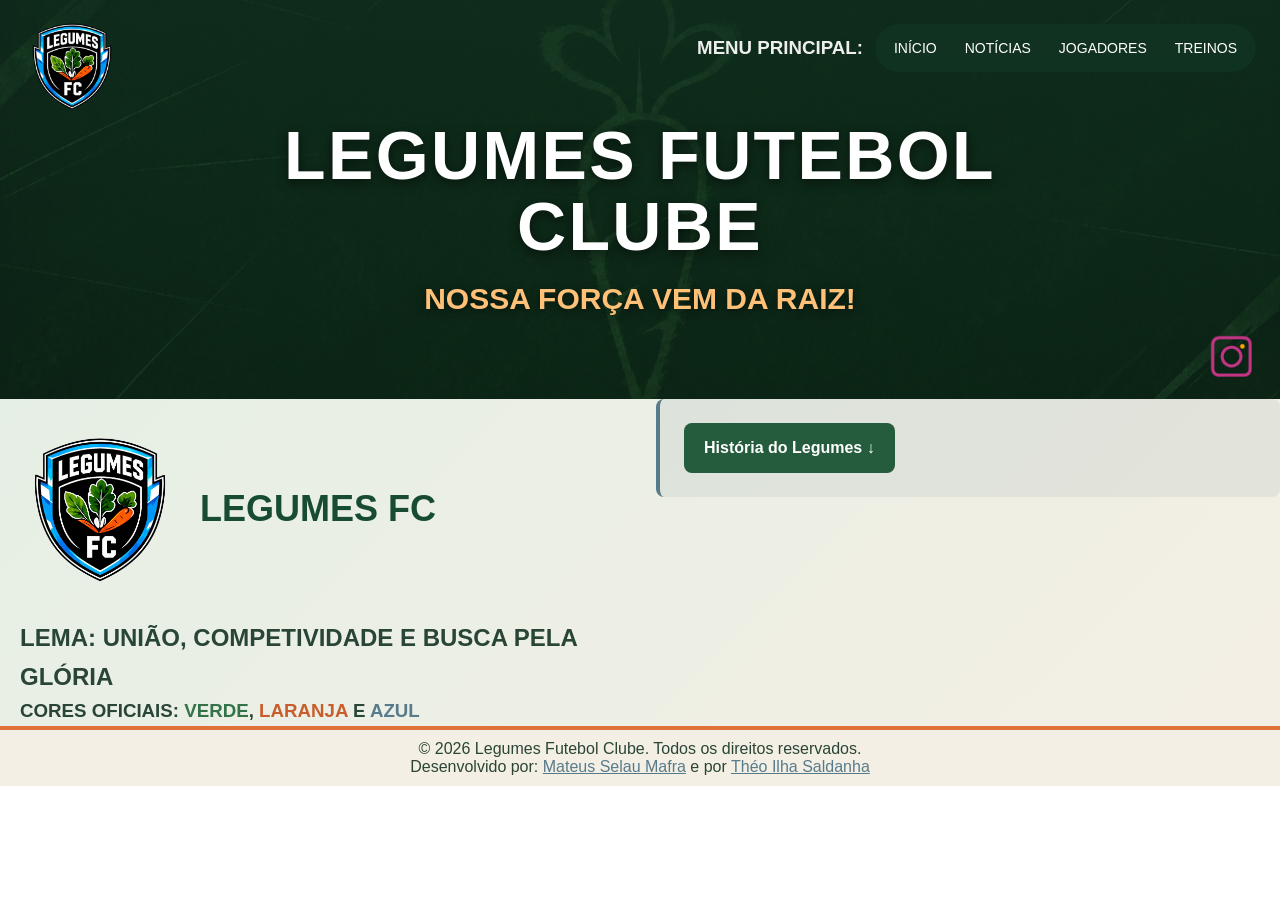
<file: index.html>
<!DOCTYPE html>
    <html lang="pt-br">
    <head>
        <meta charset="UTF-8">
        <meta name="viewport" content="width=device-width, initial-scale=1.0">
        <link rel="stylesheet" href="estilos.css">
        <link rel="icon" type="image/png" href="imagens/Emblema.png">
        <title>Site oficial | Legumes Futebol Clube </title>
    </head>
    <body>
        <header class="cabeçalho">
            <hgroup>
            <h1 id="titulo-principal">LEGUMES FUTEBOL CLUBE</h1>
            <h2>NOSSA FORÇA VEM DA RAIZ!</h2>
            </hgroup>
            <nav id="menu">
                <h3 id="branco">MENU PRINCIPAL:</h3>
                <ol>
                    <li><a href="index.html">Início</a></li>
                    <li><a href="noticias.html">Notícias</a></li>
                    <li><a href="jogadores.html">Jogadores</a></li>
                    <li><a href="treinos.html">Treinos</a></li>
                </ol>
            </nav>
           <a href="https://www.instagram.com/legumes.fc?utm_source=qr&srtk=MWgweGMyc3o5dWp1cw==" target="_blank" rel="noopener noreferrer" aria-label="Visite o Instagram do Legumes Futebol Clube">
                <img src="imagens/instagram.png" alt="Instagram do Clube" class="instagram">
            </a>
            <img src="imagens/Emblema.png" alt="Logo do Legumes Futebol Clube" class="logo">
        </header>
        <article id="conteudo1">
            <section class="texto">
                <figure>
                    <img src="imagens/Emblema.png" alt="Logo do Legumes Futebol Clube" id="logo1">
                    <h1 id="nome-clube">LEGUMES FC</h1>
                </figure>
                <h2 class="lema">Lema: União, Competividade e Busca pela glória</h2>
                <h3 class="cores">Cores Oficiais: <span id="verde">Verde</span>, <span id="laranja">laranja</span> e <span id="azul">Azul</span></h3>
                <details class="historia">
                    <summary>História do Legumes</summary>
                    <p>A história do <a href="index.html">Legumes FC</a> começa quando cinco colegas, que tinham o costume de realizar trabalhos escolares juntos, tiveram a ideia de criar um clube para disputar partidas e representar algo em conjunto.
                     Foi então que o então capitão, Heitor, conhecido pelo apelido de Picanha, sugeriu o nome <strong>Legumes FC</strong>, criando uma antítese entre o seu apelido e o nome do clube.
                     Após a aprovação de todos, o nome foi oficialmente escolhido. Desde então, o Legumes FC vem disputando partidas de diversas modalidades, sempre carregando seu lema consigo, União, Competividade e Busca pela glória.</p>
                </details>
            </section>
        </article>
    </body>
    <footer class="rodape">
        <p>© 2026 Legumes Futebol Clube. Todos os direitos reservados.</p>
        <p>Desenvolvido por: <a href="https://www.instagram.com/mateussmafra?utm_source=ig_web_button_share_sheet&xtok=ZDNlZDc0MzIxNw==" target="_blank" rel="noopener noreferrer">Mateus Selau Mafra</a> e por <a href="https://www.instagram.com/saldanha.th?utm_source=ig_web_button_share_sheet&cplk=ZDNlZDc0MzIxNw==" target="_blank" rel="noopener noreferrer">Théo Ilha Saldanha</a></p>
    </footer>
</html>
</file>
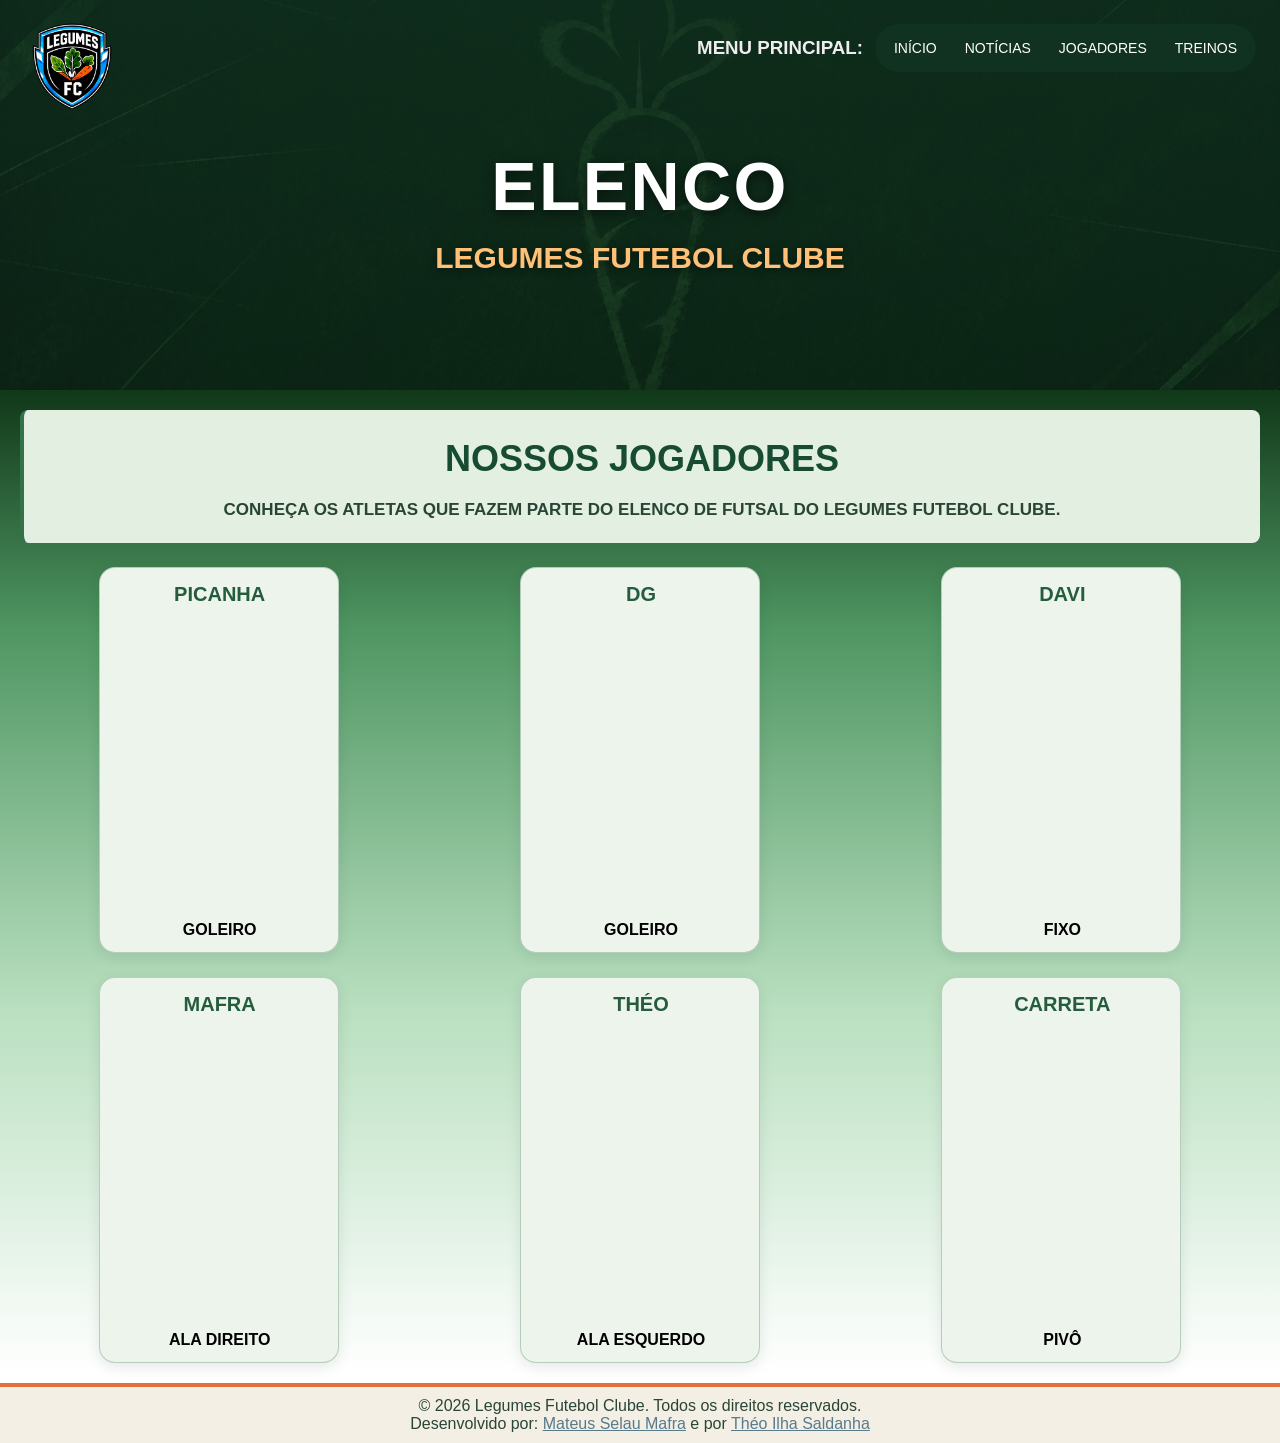
<file: jogadores.html>
<!DOCTYPE html>
<html lang="pt-br">
<head>
	<meta charset="UTF-8">
        <meta name="viewport" content="width=device-width, initial-scale=1.0">
        <link rel="stylesheet" href="estilos.css">
        <link rel="icon" type="image/png" href="imagens/Emblema.png">
        <title>Jogadores | Legumes Futebol Clube</title>
</head>
<body>
<header class="cabeçalho">
	<hgroup>
		<h1 id="titulo-principal">ELENCO</h1>
		<h2>LEGUMES FUTEBOL CLUBE</h2>
	</hgroup>
	<img class="logo" src="imagens/Emblema.png" alt="Logo do Legumes Futebol Clube">
	<nav id="menu">
		<h3 id="branco">MENU PRINCIPAL:</h3>
		<ol>
			<li><a href="index.html">Início</a></li>
            <li><a href="noticias.html">Notícias</a></li>
            <li><a href="jogadores.html">Jogadores</a></li>
            <li><a href="treinos.html">Treinos</a></li>
		</ol>
	</nav>
</header>
<article id="conteudo">
	<span class="historia">
		<h1><strong>NOSSOS JOGADORES</strong></h1>
		<h3>Conheça os atletas que fazem parte do elenco de futsal do Legumes Futebol Clube.</h3>
	</span>
	<div class="galeria-pessoas">
		<figure class="fotoPessoa">
			<h3 class="nome-jogador">PICANHA</h3>
			<div class="foto-flip">
				<div class="foto-flip-inner">
					<img src="imagens/picanha.png" alt="Jogador 1" >
					<img class="foto-hover" src="imagens/descricao1.jpg" alt="Descrição do Jogador 1">
					<span class="numero-jogador">01</span>
				</div>
			</div>

			<figcaption><br>Goleiro</figcaption>
		</figure>
		<figure class="fotoPessoa">
			<h3 class="nome-jogador">DG</h3>
			<div class="foto-flip">
				<div class="foto-flip-inner">
					<img src="imagens/dg.png" alt="Jogador 6">
					<img class="foto-hover" src="imagens/descricao6.jpg" alt="Descrição do Jogador 6">
					<span class="numero-jogador">98</span>
				</div>
			</div>

			<figcaption><br>goleiro </figcaption>
		</figure>
		<figure class="fotoPessoa">
			<h3 class="nome-jogador">DAVI</h3>
			<div class="foto-flip">
				<div class="foto-flip-inner">
					<img src="imagens/davi.jpeg" alt="Jogador 2" >
					<img class="foto-hover" src="imagens/descricao2.png" alt="Descrição do Jogador 2" >
					<span class="numero-jogador">19</span>
				</div>
			</div>
			
			<figcaption> <br>Fixo</figcaption>
		</figure>
		<figure class="fotoPessoa">
			<h3 class="nome-jogador">MAFRA</h3>
			<div class="foto-flip">
				<div class="foto-flip-inner">
					<img src="imagens/mafra.jpeg" alt="Jogador 3">
					<img class="foto-hover" src="imagens/descricao3.jpg" alt="Descrição do Jogador 3">
					<span class="numero-jogador">36</span>
				</div>
			</div>

			<figcaption><br>Ala Direito</figcaption>
		</figure>
		<figure class="fotoPessoa">
			<h3 class="nome-jogador">THÉO</h3>
			<div class="foto-flip">
				<div class="foto-flip-inner">
					<img src="imagens/natalio.jpeg" alt="Jogador 4" >
					<img class="foto-hover" src="imagens/descricao4.jpg" alt="Descrição do Jogador 4">
					<span class="numero-jogador">20</span>
				</div>
			</div>

			<figcaption><br>Ala Esquerdo</figcaption>
		</figure>
		<figure class="fotoPessoa">
			<h3 class="nome-jogador">CARRETA</h3>
			<div class="foto-flip">
				<div class="foto-flip-inner">
					<img src="imagens/carreta.jpeg" alt="Jogador 5">
					<img class="foto-hover" src="imagens/descricao5.jpg" alt="Descrição do Jogador 5">
					<span class="numero-jogador">11</span>
				</div>
			</div>

			<figcaption><br>Pivô</figcaption>
		</figure>
	</div>
</article>
<footer class="rodape">
	<p>© 2026 Legumes Futebol Clube. Todos os direitos reservados.</p>
    <p>Desenvolvido por: <a href="https://www.instagram.com/mateussmafra?utm_source=ig_web_button_share_sheet&xtok=ZDNlZDc0MzIxNw==" target="_blank" rel="noopener noreferrer">Mateus Selau Mafra</a> e por <a href="https://www.instagram.com/saldanha.th?utm_source=ig_web_button_share_sheet&cplk=ZDNlZDc0MzIxNw==" target="_blank" rel="noopener noreferrer">Théo Ilha Saldanha</a></p>
</footer>
</body>
</html>
</file>
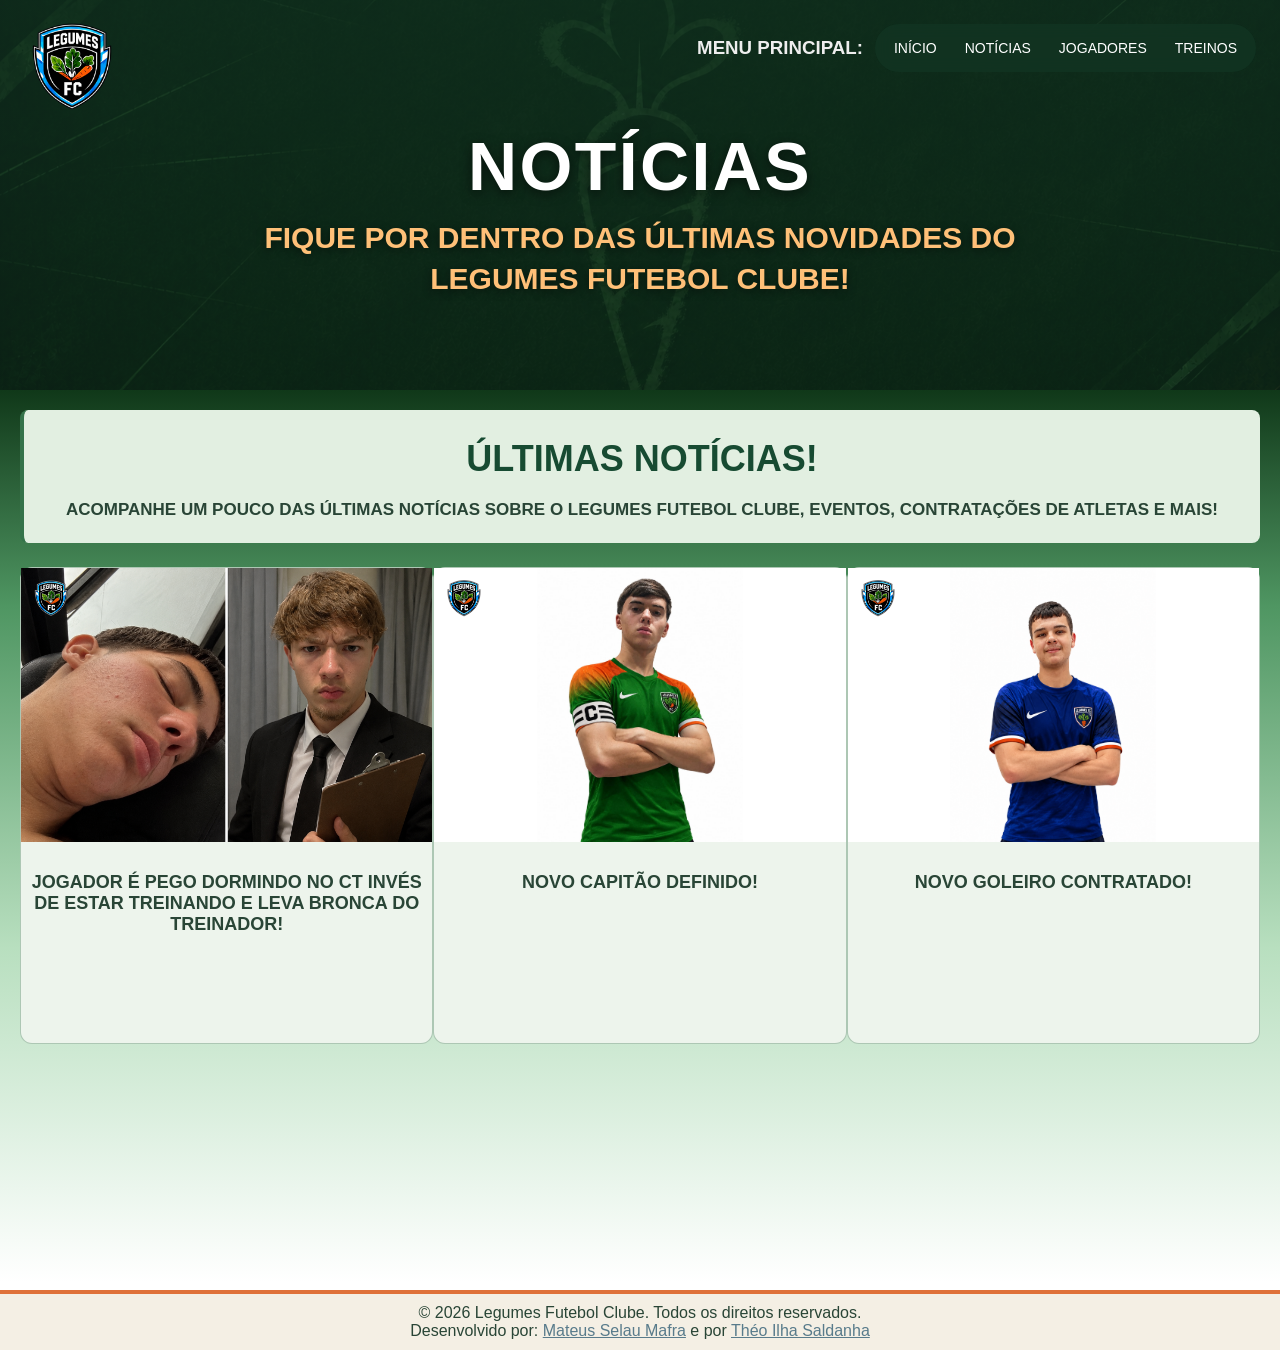
<file: noticias.html>
<!DOCTYPE html>
<html lang="pt-br">
<head>
    <meta charset="UTF-8">
    <meta name="viewport" content="width=device-width, initial-scale=1.0">
    <link rel="stylesheet" href="estilos.css">
    <link rel="icon" type="image/png" href="imagens/Emblema.png">
    <title>Notícias | Legumes Futebol Clube</title>
</head>
<body>
    <header class="cabeçalho">

        <hgroup>
            <h1 id="titulo-principal">NOTÍCIAS</h1>
            <h2>FIQUE POR DENTRO DAS ÚLTIMAS NOVIDADES DO LEGUMES FUTEBOL CLUBE!</h2>
        </hgroup>
    <nav id="menu">
        <h3 id="branco">MENU PRINCIPAL:</h3>
        <ol>
            <li><a href="index.html">Início</a></li>
            <li><a href="noticias.html">Notícias</a></li>
            <li><a href="jogadores.html">Jogadores</a></li>
            <li><a href="treinos.html">Treinos</a></li>
        </ol>
    </nav>
    <img src="imagens/Emblema.png" alt="Logo do Legumes Futebol Clube" class="logo">
    </header>
    <article id="conteudo">
        <section class="texto">
            <span class="historia">
                <h1><strong>Últimas Notícias!</strong></h1>
                <h3>Acompanhe um pouco das últimas notícias sobre o Legumes Futebol Clube, Eventos, Contratações de atletas e mais!</h3>
            </span>
            <div class="noticias-grade">
            <figure class="noticia">
                <img class="emblema-noticia" src="imagens/Emblema.png" alt="Emblema do Legumes FC">
                <img src="imagens/noticia-1.png" alt="Notícia 1">
                <figcaption>
                    <strong>Jogador é pego dormindo no ct invés de estar treinando e leva bronca do treinador!</strong>
                    <p class="noticia-texto">Puskas chega no centro de treinamento e encontra o jogador Picanha(Heitor) deitado cochilando na cadeira enquanto os jogadores já estão aquecendo, jogador leva bronca e rapidamente já vai para o gramado começar os aquecimentos.</p>
                </figcaption>
            </figure>
            <figure class="noticia">
                <img class="emblema-noticia" src="imagens/Emblema.png" alt="Emblema do Legumes FC">
                <div class="noticia-imagem-fundo">
                    <img src="imagens/noticia-2.jpeg" alt="Notícia 2">
                </div>
                <figcaption>
                    <strong>Novo capitão definido!</strong>
                    <p class="noticia-texto">Após decisão do próprio ex-capitão, Théo é escolhido como novo capitão dos Legumes FC, e terá a responsabilidade de liderar o time em campo e fora dele.</p>
                </figcaption>
            </figure>
            <figure class="noticia">
                <img class="emblema-noticia" src="imagens/Emblema.png" alt="Emblema do Legumes FC">
                <div class="noticia-imagem-fundo">
                    <img src="imagens/noticia-3.png" alt="Notícia 3">
                </div>
                <figcaption>
                    <strong>Novo goleiro contratado!</strong>
                    <p class="noticia-texto">DG (Douglas) é contratado pelo Legumes FC! Após estudo de Scout dos Legumes FC, chegam a um acordo com o goleiro DG, o goleiro chega com expectativas de suprir a má fase do goleiro atual, sendo uma contratação desejado pelos próprios jogadores do time.</p>
                </figcaption>
            </figure>
            </div>
        </section>
    </article>
</body>
<footer class="rodape">
    <p>© 2026 Legumes Futebol Clube. Todos os direitos reservados.</p>
    <p>Desenvolvido por: <a href="https://www.instagram.com/mateussmafra?utm_source=ig_web_button_share_sheet&xtok=ZDNlZDc0MzIxNw==" target="_blank" rel="noopener noreferrer">Mateus Selau Mafra</a> e por <a href="https://www.instagram.com/saldanha.th?utm_source=ig_web_button_share_sheet&cplk=ZDNlZDc0MzIxNw==" target="_blank" rel="noopener noreferrer">Théo Ilha Saldanha</a></p>
</html>
</file>
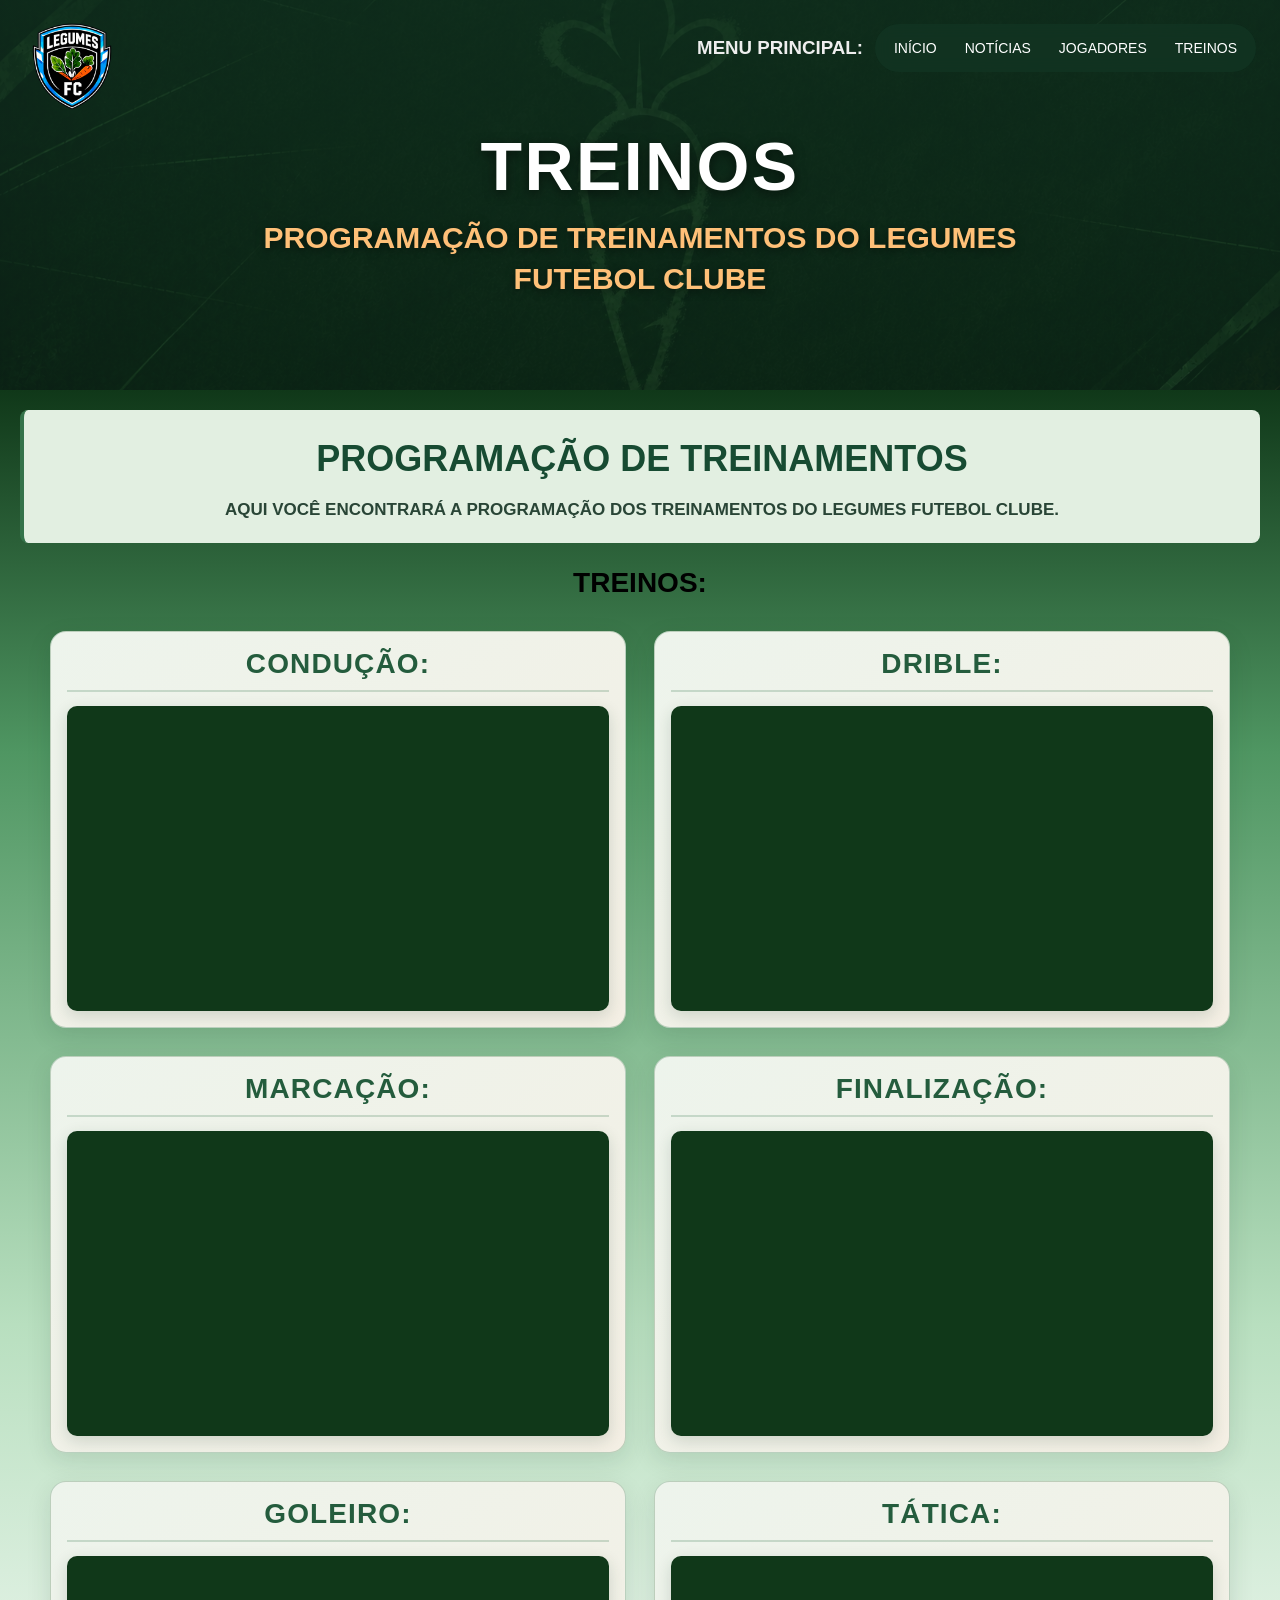
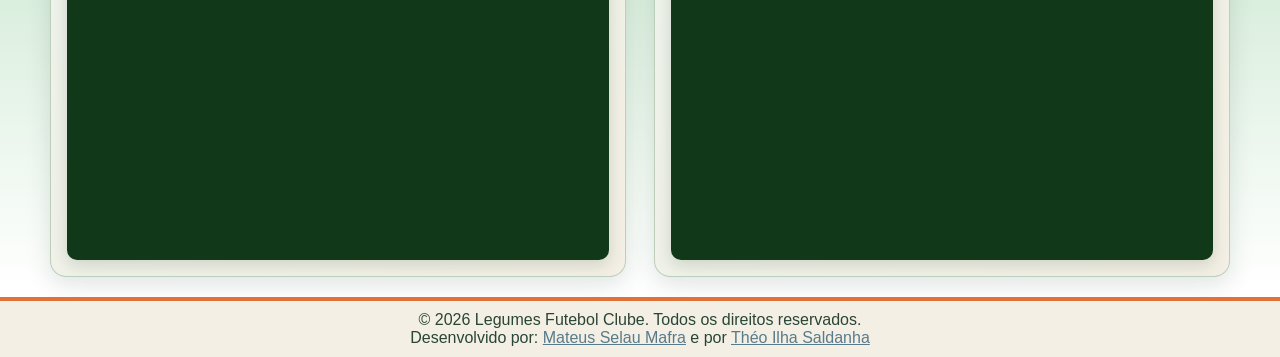
<file: treinos.html>
<!DOCTYPE html>
<html lang="pt-br">
<head>
    <meta charset="UTF-8">
    <meta name="viewport" content="width=device-width, initial-scale=1.0">
    <link rel="stylesheet" href="estilos.css">
    <link rel="icon" type="image/png" href="imagens/Emblema.png">
    <title>Treinos | Legumes Futebol Clube</title>
</head>
<body>
    <header class="cabeçalho">
        <hgroup>
            <h1 id="titulo-principal">TREINOS</h1>
            <h2>PROGRAMAÇÃO DE TREINAMENTOS DO LEGUMES FUTEBOL CLUBE</h2>
        </hgroup>
        <img src="imagens/Emblema.png" alt="Logo do Legumes Futebol Clube" class="logo">
    <nav id="menu">
        <h3 id="branco">MENU PRINCIPAL:</h3>
        <ol>
            <li><a href="index.html">Início</a></li>
            <li><a href="noticias.html">Notícias</a></li>
            <li><a href="jogadores.html">Jogadores</a></li>
            <li><a href="treinos.html">Treinos</a></li>
        </ol>
    </nav>
    </header>
    <article id="conteudo">
        <section class="texto">
            <span class="historia">
                <h1><strong>PROGRAMAÇÃO DE TREINAMENTOS</strong></h1>
                <h3>Aqui você encontrará a programação dos treinamentos do Legumes Futebol Clube.</h3>
            </span>
            <h2 id="titulo-treino">TREINOS:</h2>
            <ul class="treinos">
                <li>
                    <span class="titulo-treino">CONDUÇÃO:</span>
                    <iframe class="video-treino" width="560" height="315" src="https://www.youtube.com/embed/m-3imisTfPY" title="Vídeo do treino de condução" loading="lazy" allow="accelerometer; autoplay; clipboard-write; encrypted-media; gyroscope; picture-in-picture; web-share" referrerpolicy="strict-origin-when-cross-origin" allowfullscreen></iframe>
                </li>
                <li>
                    <span class="titulo-treino">DRIBLE:</span>
                   <iframe class="video-treino" width="560" height="315" src="https://www.youtube.com/embed/vcTv1ti0s7o?si=5HaDq1bMTPyWMy7y" title="Vídeo do treino de drible" loading="lazy" allow="accelerometer; autoplay; clipboard-write; encrypted-media; gyroscope; picture-in-picture; web-share" referrerpolicy="strict-origin-when-cross-origin" allowfullscreen></iframe>
                </li>
                <li>
                    <span class="titulo-treino">MARCAÇÃO:</span>
                    <iframe class="video-treino" width="560" height="315" src="https://www.youtube.com/embed/oqavvWeLMFE" title="Vídeo do treino de marcação" loading="lazy" allow="accelerometer; autoplay; clipboard-write; encrypted-media; gyroscope; picture-in-picture; web-share" referrerpolicy="strict-origin-when-cross-origin" allowfullscreen></iframe>
                </li>
                <li>
                    <span class="titulo-treino">FINALIZAÇÃO:</span>
                    <iframe class="video-treino" width="560" height="315" src="https://www.youtube.com/embed/w2OZFVpFt7Q" title="Vídeo do treino de finalização" loading="lazy" allow="accelerometer; autoplay; clipboard-write; encrypted-media; gyroscope; picture-in-picture; web-share" referrerpolicy="strict-origin-when-cross-origin" allowfullscreen></iframe>
                </li>
                <li>
                    <span class="titulo-treino">GOLEIRO:</span>
                    <iframe class="video-treino" width="560" height="315" src="https://www.youtube.com/embed/PJnzXln9rmY" title="Vídeo do treino de goleiro" loading="lazy" allow="accelerometer; autoplay; clipboard-write; encrypted-media; gyroscope; picture-in-picture; web-share" referrerpolicy="strict-origin-when-cross-origin" allowfullscreen></iframe>
                </li>
                <li>
                    <span class="titulo-treino">TÁTICA:</span>
                    <iframe class="video-treino" width="560" height="315" src="https://www.youtube.com/embed/pG9zsF6Z7lY" title="Vídeo do treino de tática" loading="lazy" allow="accelerometer; autoplay; clipboard-write; encrypted-media; gyroscope; picture-in-picture; web-share" referrerpolicy="strict-origin-when-cross-origin" allowfullscreen></iframe>
                </li>
            </ul>
        </section>
    </article>
</body>
<footer class="rodape">
    <p>© 2026 Legumes Futebol Clube. Todos os direitos reservados.</p>
    <p>Desenvolvido por: <a href="https://www.instagram.com/mateussmafra?utm_source=ig_web_button_share_sheet&xtok=ZDNlZDc0MzIxNw==" target="_blank" rel="noopener noreferrer">Mateus Selau Mafra</a> e por <a href="https://www.instagram.com/saldanha.th?utm_source=ig_web_button_share_sheet&cplk=ZDNlZDc0MzIxNw==" target="_blank" rel="noopener noreferrer">Théo Ilha Saldanha</a></p>
</footer>
</html>
</file>
<file: estilos.css>
header.cabeçalho {
    position: relative;
    display: flex;
    flex-direction: column;
    align-items: center;
    justify-content: center;
    min-height: 390px;
    padding: 120px 24px 80px;
    box-sizing: border-box;
    background-size: cover;
    background-position: center;
    background-repeat: no-repeat;
    text-align: center;
}
header.cabeçalho hgroup {
    max-width: 900px;
    margin: 0;
}
#titulo-principal {
    transition: transform 0.2s ease;
}

#titulo-principal:hover {
    transform: scale(1.1);
}
header.cabeçalho h1 {
    color: #ffffff;
    font-size: clamp(36px, 6vw, 68px);
    line-height: 1.05;
    margin: 0;
    text-shadow: 0 3px 12px rgba(0, 0, 0, 0.55);
}
header.cabeçalho h2 {
    font-size: clamp(18px, 3vw, 30px);
    line-height: 1.35;
    margin: 16px 0 0;
    text-align: center;
    text-shadow: 0 2px 8px rgba(0, 0, 0, 0.5);
}

/* Menu de navegação */

nav#menu {
    position: absolute;
    top: 24px;
    right: 24px;
    z-index: 3;
    display: flex;
    align-items: center;
    gap: 12px;
}
nav#menu ol {
    display: flex;
    align-items: center;
    gap: 4px;
    list-style: none;
    text-transform: uppercase;
    margin: 0;
    padding: 7px;
    border-radius: 999px;
    backdrop-filter: blur(8px);
}
nav#menu ol a {
    position: relative;
    display: inline-block;
    padding: 9px 12px;
    border-radius: 999px;
    color: #ffffff;
    font-size: 14px;
    transition: background-color 0.2s ease;
    text-decoration: none;
}
nav#menu ol a:hover {
    background-color: rgba(255, 255, 255, 0.12);
}
nav#menu ol a::after {
    content: '';
    position: absolute;
    display: block;
    width: 0;
    height: 2px;
    left: 50%;
    bottom: -5px;
    transform: translateX(-50%);
    transition: width 0.3s;
}
nav#menu ol a:hover::after {
    width: 100%;
}

/* Estilo para o logo */

img.logo {
    position: absolute;
    top: 18px;
    left: 24px;
    z-index: 3;
    width: clamp(64px, 8vw, 96px);
    height: auto;
}

@media (max-width: 700px) {
    header.cabeçalho{
        min-height: 350px;
        padding: 140px 20px 70px;
    }
    img.logo {
        top: 14px;
        left: 16px;
        width: 62px;
    }
    nav#menu {
        top: 12px;
        right: 12px;
        left: 90px;
        justify-content: flex-end;
    }
    nav#menu ol {
        flex-wrap: wrap;
        justify-content: flex-end;
        gap: 2px;
        padding: 5px;
    }
    nav#menu ol a {
        padding: 8px;
        font-size: 12px;
    }
    header.cabeçalho nav#menu h3#branco {
        display: none;
    }
}

@media (max-width: 450px) {
    header.cabeçalho {
        min-height: 370px;
        padding: 160px 16px 70px;
    }
    img.logo {
        top: 10px;
        left: 50%;
        width: 54px;
        transform: translateX(-50%);
    }
    nav#menu {
        top: 72px;
        right: 10px;
        left: 10px;
        justify-content: center;
    }
    nav#menu h3#branco {
        margin: 0;
        color: #ffffff;
        font-size: 12px;
        white-space: nowrap;
    }
    nav#menu ol {
        justify-content: center;
    }
}

/*Estilo do Conteúdo*/

/* Descriçaõ do clube */

article#conteudo1 > .texto {
    display: grid;
    grid-template-columns: minmax(0, 1fr) minmax(0, 1fr);
    column-gap: 32px;
    align-items: start;
}

.texto figure {
    display: flex;
    align-items: center;
    gap: 20px;
    margin: 0;
}

img#logo1 {
    display: block;
    width: 160px;
    max-width: 40%;
    height: auto;
    margin: 30px 0 30px 20px;
}
h3.cores {
    text-transform: uppercase;
    margin-left: 20px;
}
span#verde {
    font-weight: bold;
}
span#laranja {
    font-weight: bold;
}
span#azul {
    font-weight: bold;
}
h1#nome-clube {
    font-size: 36px;
    font-weight: bold;
    margin: 0;
}
h2.lema {
    text-transform: uppercase;
    font-size: 24px;
    margin-left: 20px;
}
/* Estilo para a seção de história */

span.historia {
    font-weight: bold;
    text-transform: uppercase;
    font-size: 24px;
    text-align: center;
}
.historia {
    background: transparent;
    width: 100%;
    grid-column: 2;
    grid-row: 1 / span 3;
    margin: 0;
    padding: 24px;
    box-sizing: border-box;
}

.historia summary {
    display: inline-block;
    padding: 12px 20px;
    color: #ffffff;
    font-weight: bold;
    cursor: pointer;
    border-radius: 8px;
    transition: background-color 0.2s ease, transform 0.2s ease;
}
.historia summary:hover {
    background-color: #1ea112;
    transform: scale(1.1);
}
.historia summary::after { content: " ↓"; }
.historia[open] summary::after { content: " ↑"; }

.historia p {
    line-height: 1.7;
    font-size: 20px;
}


@media (max-width: 700px) {
    article#conteudo1 > .texto {
        display: block;
    }
    .historia {
        width: 100%;
        padding: 20px;
    }
    .texto figure {
        gap: 12px;
    }
}

/* Estilo para o Instagram */
img.instagram {
    position: absolute;
    right: 24px;
    bottom: 18px;
    transition: transform 0.2s;
    width: 50px;
    height: auto;
}
img.instagram:hover {
    transform: scale(1.1);
    transition: transform 0.2s ease;
}
@media (max-width: 700px) {
    img.instagram {
        right: 16px;
        bottom: 14px;
        width: 30px;
    }
}
footer.rodape {
    text-align: center;
    padding: 10px 0;
    position: relative;
    width: 100%;
    border-top: #c85e2d 4px solid;
}
/*Noticias*/
.noticias-grade {
    display: grid;
    grid-template-columns: repeat(3, minmax(0, 1fr));
    gap: 0;
    transition: grid-template-columns 0.45s ease-in-out;
}
.noticias-grade:has(.noticia:nth-child(1):hover) {
    grid-template-columns: 1.2fr 0.90fr 0.90fr;
}
.noticias-grade:has(.noticia:nth-child(2):hover) {
    grid-template-columns: 0.90fr 1.2fr 0.90fr;
}
.noticias-grade:has(.noticia:nth-child(3):hover) {
    grid-template-columns: 0.90fr 0.90fr 1.2fr;
}
.noticia {
    box-sizing: border-box;
    min-height: 360px;
    min-width: 0;
    margin: 0;
    position: relative;
}
.noticias-grade .noticia {
    display: flex;
    flex-direction: column;
    align-items: stretch;
}
.noticias-grade .noticia img {
    display: block;
    width: 100%;
    height: auto;
}

.noticias-grade .noticia .emblema-noticia {
    position: absolute;
    top: 10px;
    left: 10px;
    width: 40px;
    height: auto;
    z-index: 1;
}

.noticias-grade .noticia-imagem-fundo img {
    width: 50%;
}
.noticia-imagem-fundo {
    display: flex;
    justify-content: center;
    width: 100%;
    background-color: #fff;
}
.noticias-grade .noticia figcaption {
    padding: 10px;
    text-align: center;
}
@media (hover: hover) and (pointer: fine) {
    .noticias-grade .noticia-texto {
        visibility: hidden;
    }
    .noticias-grade .noticia:hover .noticia-texto {
        visibility: visible;
    }
}
@media (max-width: 700px) {
    .noticias-grade,
    .noticias-grade:has(.noticia:nth-child(1):hover),
    .noticias-grade:has(.noticia:nth-child(2):hover),
    .noticias-grade:has(.noticia:nth-child(3):hover) {
        grid-template-columns: 1fr;
    }
}
.galeria-pessoas {
    display: grid;
    grid-template-columns: repeat(3, minmax(0, 1fr));
    gap: 24px;
    justify-items: center;
}

figure.fotoPessoa {
    display: grid;
    grid-template-rows: auto 275px auto;
    justify-items: center;
    width: 100%;
    max-width: 240px;
    margin: 0;
    padding: 10px;
    box-sizing: border-box;
}

.foto-flip {
    position: relative;
    width: 220px;
    height: 275px;
    perspective: 1000px;
    grid-row: 2;
}

.numero-jogador {
    position: absolute;
    top: 10px;
    left: 10px;
    z-index: 2;
    display: grid;
    place-items: center;
    width: 48px;
    height: 48px;
    color: #103819;
    font-family: Arial, sans-serif;
    font-size: 21px;
    font-style: italic;
    font-weight: 900;
    box-sizing: border-box;
    backface-visibility: hidden;
}

.foto-flip-inner {
    position: relative;
    width: 100%;
    height: 100%;
    transform-style: preserve-3d;
    transition: transform 0.8s;
}

.fotoPessoa:hover .foto-flip-inner {
    transform: rotateY(180deg);
}

.foto-flip img {
    position: absolute;
    inset: 0;
    display: block;
    width: 100%;
    height: 100%;
    object-fit: cover;
    border-radius: 16px;
    backface-visibility: hidden;
}

.foto-flip .foto-hover {
    transform: rotateY(180deg);
}

figure.fotoPessoa figcaption {
    grid-row: 3;
    padding-top: 8px;
    line-height: 1.5;
    text-align: center;
    font-size: 16px;
    font-weight: bold;
    text-transform: uppercase;
}

@media (max-width: 700px) {
    .galeria-pessoas {
        grid-template-columns: repeat(2, minmax(0, 1fr));
    }
}

@media (max-width: 450px) {
    .galeria-pessoas {
        grid-template-columns: 1fr;
    }
}
.noticia figcaption > strong {
    display: block;
    margin-bottom: 8px;
    font-size: 18px;
    text-transform: uppercase;
}
p.noticia-texto {
    text-align: justify;
    
}
h3#branco{
    text-align: center;
    color: #eeeeee;
}
article#conteudo {
    background: linear-gradient(to bottom, #103819 0%, #4f9662 24%, #b8dfbf 62%, #ffffff calc(100% - 8px), #ffffff 100%);
    padding: 20px;
    box-sizing: border-box;
    min-height: 100vh;
}
h3.nome-jogador {
    text-align: center;
    font-size: 20px;
    margin: 5px 0;
}
* {
    margin: 0;
    padding: 0;
    box-sizing: border-box;
}

.treinos {
    list-style: none;
    width: min(1180px, 100%);
    margin: 0 auto;
    padding: 0;
    display: grid;
    grid-template-columns: repeat(2, minmax(0, 1fr));
    gap: 28px;
}

.treinos li {
    display: flex;
    flex-direction: column;
    min-width: 0;
    overflow: hidden;
}

.titulo-treino {
    display: block;
    font-size: clamp(20px, 2.2vw, 28px);
    text-align: center;
}

.video-treino {
    display: block;
    width: 100%;
    height: auto;
    aspect-ratio: 16 / 9;
    border: 0;
}

@media (max-width: 700px) {
    .treinos {
        grid-template-columns: 1fr;
        gap: 18px;
    }
}
h2#titulo-treino {
    width: min(1180px, 100%);
    margin: 20px auto 32px;
    text-align: center;
    font-size: 28px;
}

/* ===== PALETA MODERNA DO SITE ===== */

/* Fonte geral */
body {
    font-family: "Segoe UI", Tahoma, Geneva, Verdana, sans-serif;
}

/* Cabeçalho e navegação em todas as páginas */
header.cabeçalho {
    background-image: linear-gradient(rgba(18, 53, 35, 0.76), rgba(18, 53, 35, 0.58)), url("imagens/fundo.png");
}

header.cabeçalho h1 {
    letter-spacing: 0.035em;
}

header.cabeçalho h2 {
    color: #ffc078;
}

nav#menu ol {
    background: rgba(18, 53, 35, 0.78);
    border-color: rgba(244, 239, 228, 0.35);
}

nav#menu ol a::after {
    background-color: #df7139;
}

/* Página inicial */
article#conteudo1 > .texto {
    background: linear-gradient(135deg, #e6efe5 0%, #f4efe4 100%);
    color: #294536;
    line-height: 1.6;
}

h1#nome-clube {
    color: #174b32;
    text-shadow: none;
}

h2.lema,
h3.cores {
    color: #294536;
}

span#verde {
    color: #34734a;
}

span#laranja {
    color: #c85e2d;
}

span#azul {
    color: #587b8b;
}

details.historia {
    background-color: rgba(88, 123, 139, 0.1);
    border-left: 4px solid #587b8b;
    border-radius: 8px;
}

details.historia a {
    color: #587b8b;
}

details.historia a:hover {
    color: #c85e2d;
}

details.historia summary {
    background-color: #245c3d;
}

details.historia summary:hover {
    background-color: #c85e2d;
}

details.historia p {
    color: #294536;
}

/* Rodapé em todas as páginas */
footer.rodape {
    background-color: #f4efe4;
    color: #294536;
    border-top-color: #df7139;
}

/* Conteúdo das páginas internas */
article#conteudo .historia {
    display: block;
    margin-bottom: 24px;
    padding: 20px;
    background-color: #e2efe1;
    border-left: 4px solid #34734a;
    border-radius: 8px;
    color: #294536;
    line-height: 1.6;
}

article#conteudo .historia h1 {
    margin-bottom: 8px;
    color: #174b32;
    font-size: clamp(24px, 4vw, 36px);
}

article#conteudo .historia h3 {
    color: #294536;
    font-size: 17px;
}

/* Notícias */
.noticias-grade .noticia {
    border: 1px solid rgba(52, 115, 74, 0.35);
    border-radius: 12px;
    background-color: #edf4ec;
}

.noticias-grade .noticia figcaption {
    color: #294536;
}

/* Jogadores */
figure.fotoPessoa {
    border: 1px solid rgba(52, 115, 74, 0.3);
    border-radius: 16px;
    background-color: #edf4ec;
    box-shadow: 0 4px 14px rgba(18, 53, 35, 0.1);
}

h3.nome-jogador {
    color: #245c3d;
}

/* Treinos */
.treinos li {
    width: 100%;
    margin: 0;
    padding: 16px;
    gap: 14px;
    border: 1px solid rgba(52, 115, 74, 0.28);
    border-radius: 16px;
    background: linear-gradient(145deg, #edf4ec 0%, #f4efe4 100%);
    color: #294536;
    box-shadow: 0 8px 24px rgba(18, 53, 35, 0.12);
    transition: transform 0.25s ease, box-shadow 0.25s ease;
}

.treinos li:hover {
    transform: translateY(-5px);
    box-shadow: 0 14px 32px rgba(18, 53, 35, 0.18);
}

.treinos .titulo-treino {
    color: #245c3d;
    padding-bottom: 10px;
    border-bottom: 2px solid rgba(52, 115, 74, 0.22);
    letter-spacing: 0.04em;
    font-weight: 800;
}

.treinos .video-treino {
    border-radius: 10px;
    background: #103819;
    box-shadow: 0 5px 16px rgba(18, 53, 35, 0.16);
}

/* Links do rodapé */
footer.rodape a {
    color: #587b8b;
}

footer.rodape a:hover {
    color: #c85e2d;
}
</file>
